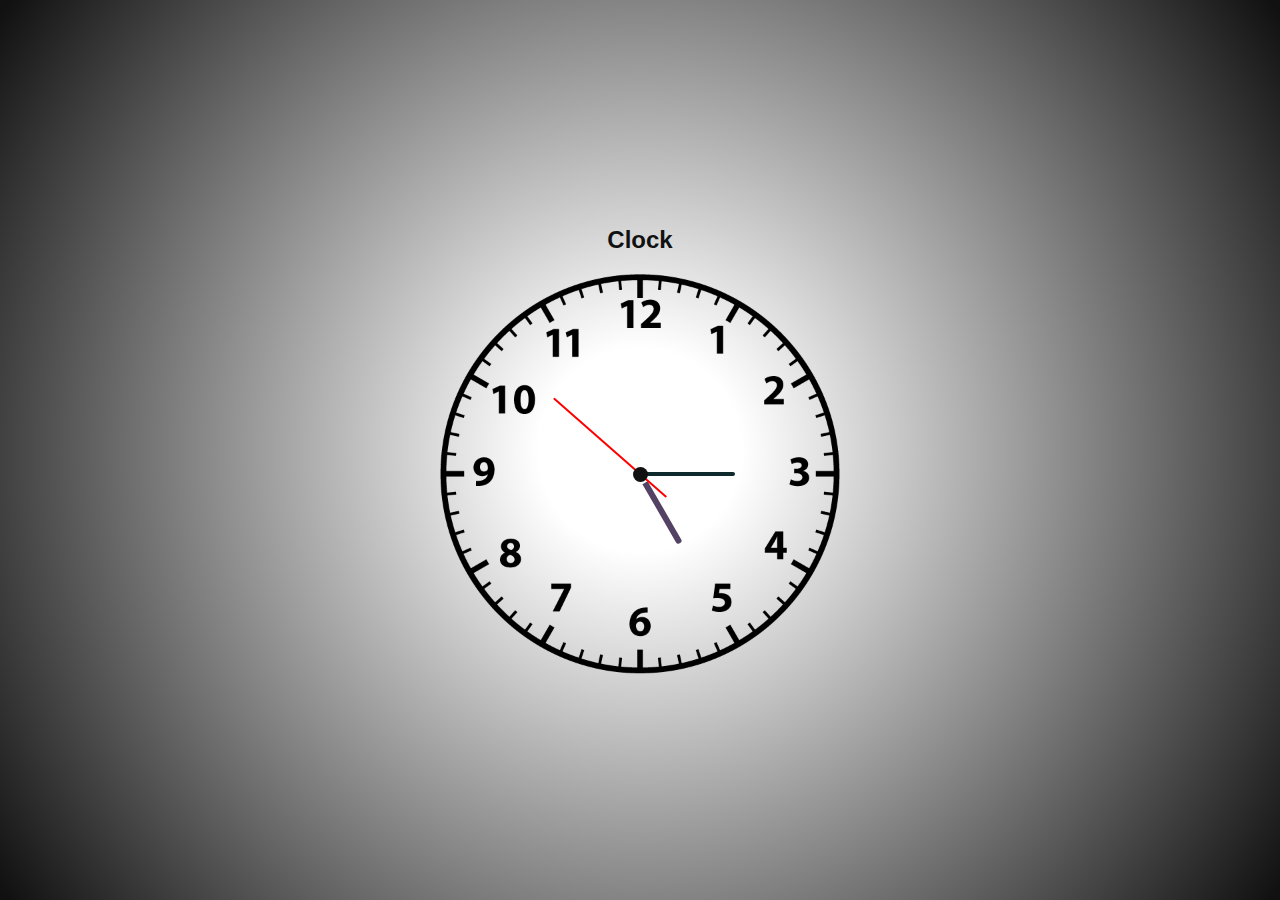
<file: Dia-1-Clock/index.html>
<!DOCTYPE html>
<html lang="en">
<head>
    <meta charset="UTF-8">
    <meta name="viewport" content="width=device-width, initial-scale=1.0">
    <title>Clock Using Javascript-Day 1</title>
    <link rel="stylesheet" href="./style.css">
</head>
<body>
    <h2 class="heading">Clock</h2>
    <div class="clock">
        <div class="hour">
            <div class="hr" id="hr"></div>
        </div>
        <div class="min">
            <div class="mn" id="mn"></div>
        </div>
        <div class="sec">
            <div class="sc" id="sc"></div>
        </div>
    </div>
    <script src="./main.js"></script>
</body>
</html>
</file>
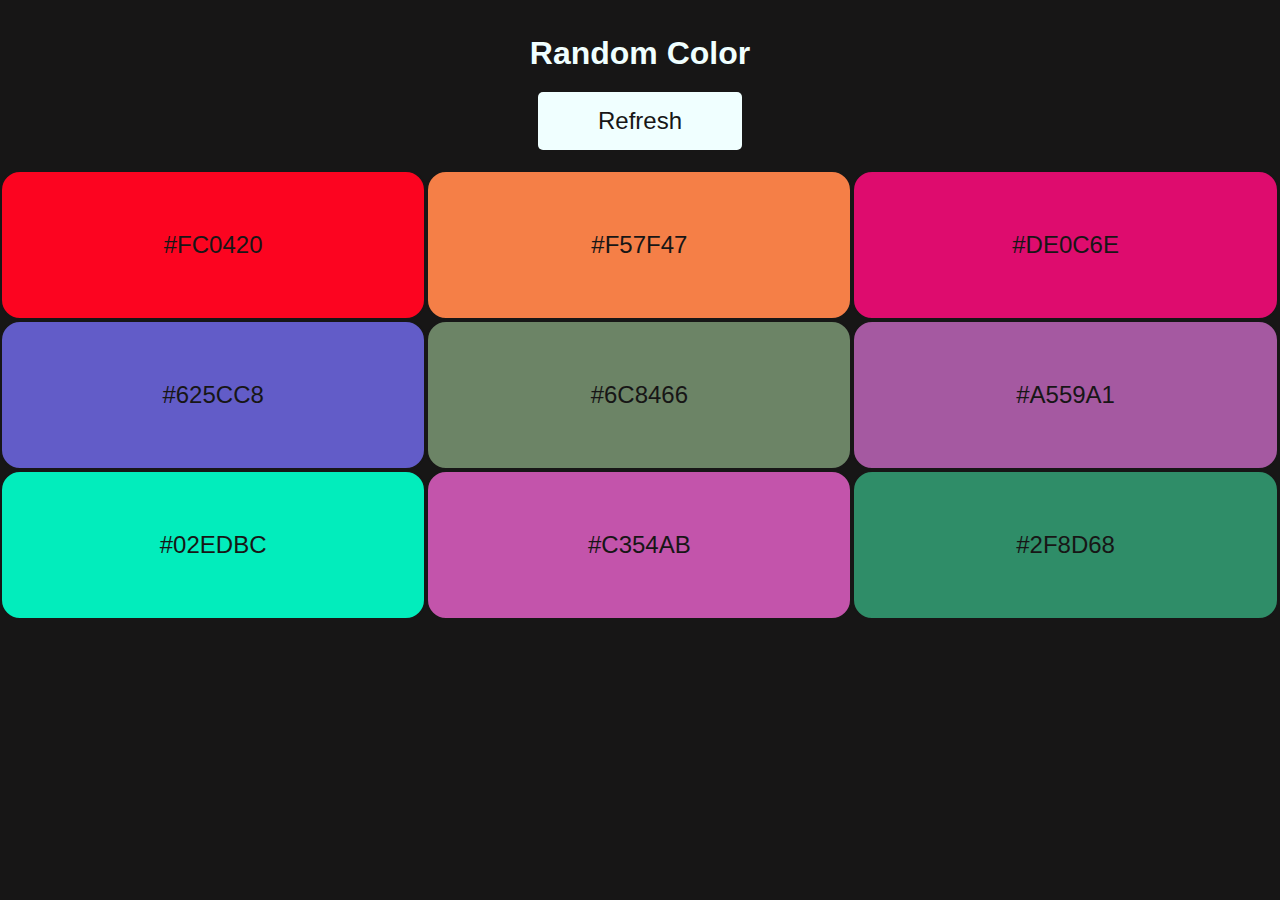
<file: Dia-2-Colors/index.html>
<!DOCTYPE html>
<html lang="en">
<head>
    <meta charset="UTF-8">
    <meta name="viewport" content="width=device-width, initial-scale=1.0">
    <title>Random Color Using Javascript</title>
    <link rel="stylesheet" href="./style.css">
</head>
<body>
    <h2 class="heading">Random Color</h2>
    <button class="btn" onclick="addColor()">Refresh</button>
    <section class="container"></section>

    <script src="./main.js"></script>
</body>
</html>
</file>
<file: Dia-1-Clock/style.css>
* {
    margin: 0;
    padding: 0;
    box-sizing: border-box;
    overflow: hidden;
}

body {
    font-family: 'Lucida Sans', 'Lucida Sans Regular', 'Lucida Grande', 'Lucida Sans Unicode', Geneva, Verdana, sans-serif;
    min-height: 100vh;
    display: flex;
    flex-direction: column;
    justify-content: center;
    align-items: center;
    background: radial-gradient(circle, rgba(255,255,255,1) 13%, rgba(17,17,17,1) 99%);
}

.heading {
    position: relative;
    color: #111;
    margin-bottom: 20px;
}

.clock {
    width: 400px;
    height: 400px;
    background-image: url(assets/clock.png.png);
    background-size: cover;
    display: flex;
    justify-content: center;
    align-items: center;
}

.clock::before {
    content: "";
    position: absolute;
    width: 15px;
    height: 15px;
    background: #111;
    border-radius: 50%;
    z-index: 9999;
}

.clock .hour,
.clock .min,
.clock .sec {
    position: absolute;
}

.clock .hour, .hr {
    width: 160px;
    height: 160px;

}

.clock .min, .mn {
    width: 190px;
    height: 190px;

}

.clock .sec, .sc {
    width: 230px;
    height: 230px;

}

.hr,
.mn,
.sc {
    position: absolute;
    display: flex;
    justify-content: center;
}

.hr::before {
    content: "";
    position: absolute;
    width: 6px;
    height: 70px;
    background-color: rgb(83, 66, 100);
    border-radius: 6px 6px 0 0;
    z-index: 10;
}

.mn::before {
    content: "";
    position: absolute;
    width: 4px;
    height: 100px;
    background-color: rgb(14, 42, 44);
    border-radius: 6px 6px 0 0;
    z-index: 11;
}

.sc::before {
    content: "";
    position: absolute;
    width: 2px;
    height: 150px;
    background-color: red;
    border-radius: 6px 6px 0 0;
    z-index: 12;
}
</file>
<file: Dia-2-Colors/style.css>
* {
    margin: 0;
    padding: 0;
    box-sizing: border-box;
}

body {
    font-family: 'Lucida Sans', 'Lucida Sans Regular', 'Lucida Grande', 'Lucida Sans Unicode', Geneva, Verdana, sans-serif;
    min-height: 100vh;
    background-color: rgb(23, 22, 22);
    color: azure;
}

.heading {
    padding-top: 35px;
    text-align: center;
    font-size: 2rem;
}

.btn {
    margin: 20px auto;
    padding: 15px 60px;
    display: block;
    border: none;
    border-radius: 5px;
    background: azure;
    color: rgb(23, 22, 22);
    font-size: 1.5rem;
    cursor: pointer;
}

.btn:hover {
    background: orangered;
}

.container {
    display: flex;
    flex-wrap: wrap;
}

.box {
    width: 33.3%;
    height: 150px;
    background: azure;
    border: 2px solid rgb(23, 22, 22);
    border-radius: 20px;
    display: flex;
    justify-content: center;
    align-items: center;
    font-size: 1.5rem;
    text-transform: uppercase;
    color: rgb(23, 22, 22);
    cursor: pointer;
}
</file>
